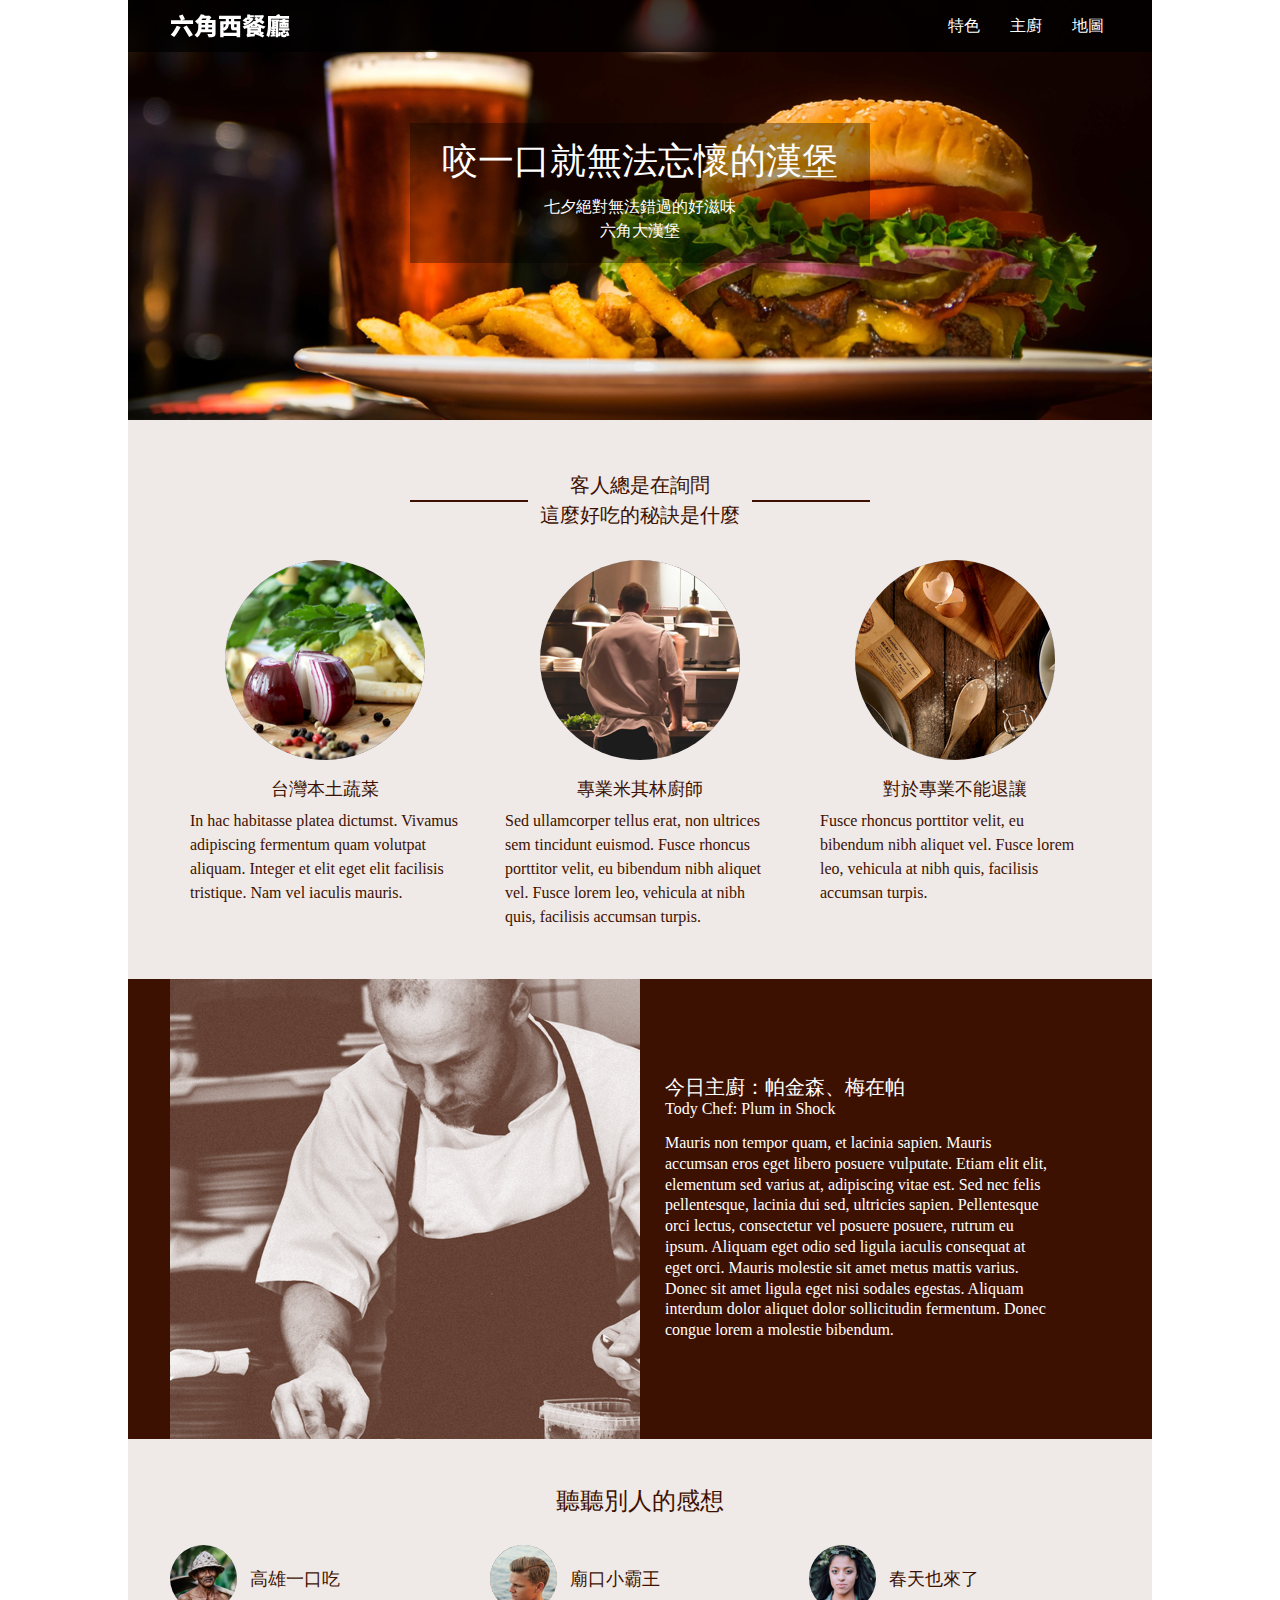
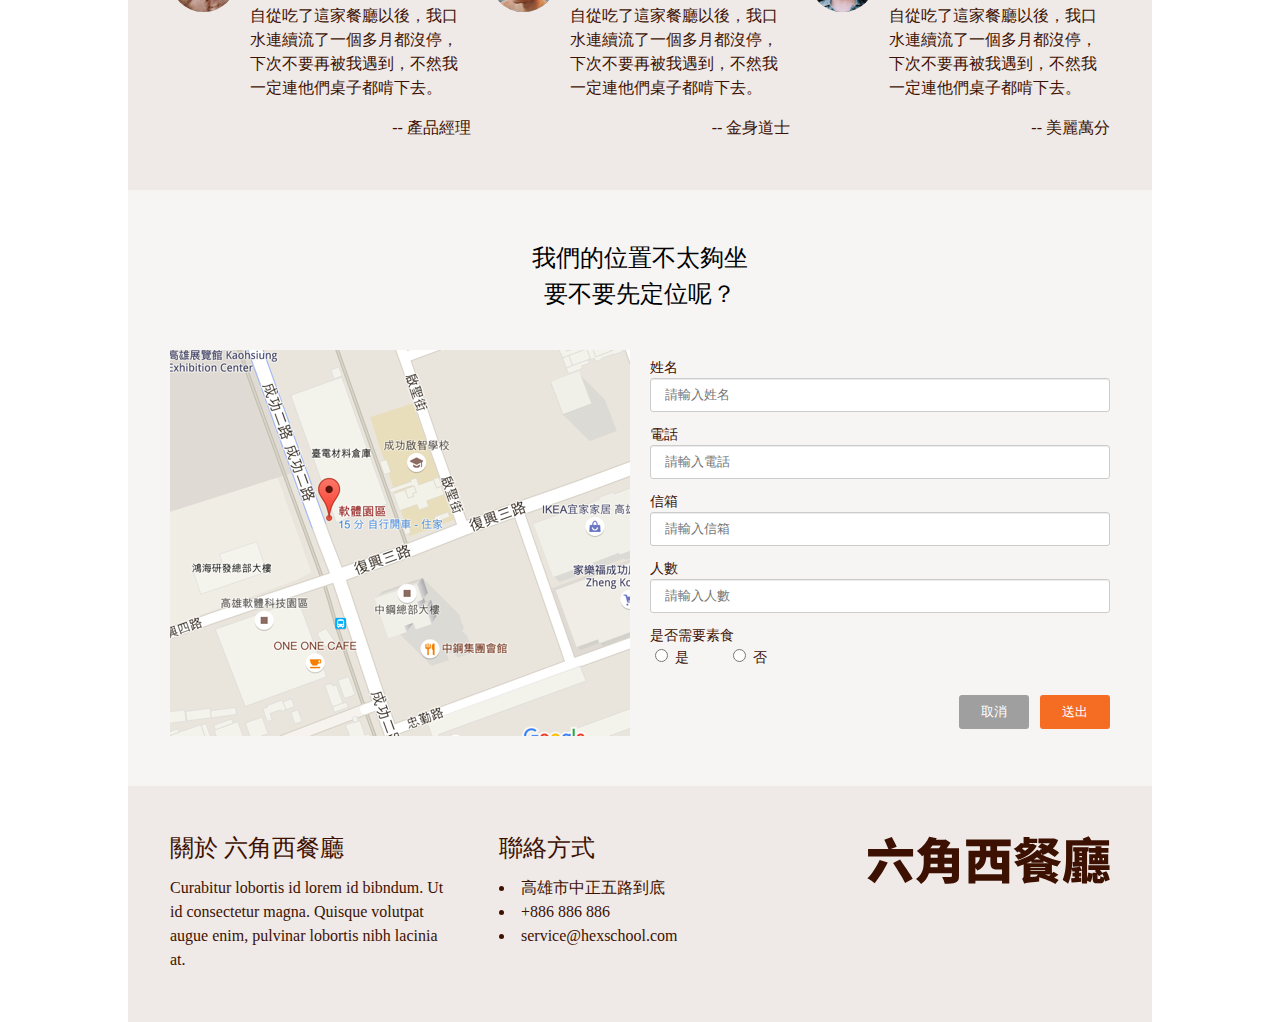
<file: index.html>
<!DOCTYPE html>
<html lang="en">

<head>
    <meta charset="UTF-8">
    <title>RWD最終作業_六角餐廳</title>
    <meta name="viewport" content="width=device-width, initial-scale=1.0">
    <meta name="author" content="Skyice,六角學員">
    <meta name="description" content="練習切版運用RWD技巧">
    <meta name="keyword" content="RWD,六角餐廳,最終作業,六角">
    <meta property="og:title" content="RWD最終作業_六角餐廳">
    <meta property="og:description" content="練習切版運用RWD技巧">
    <meta property="og:type" content="website">
    <meta property="og:url" content="https://github.com/Skyice-Chiang/RWD_Final_Homework">
    <meta property="og:image" content="https://i.postimg.cc/d0W8DVPQ/Logo.png">
    <meta http-equiv="X-UA-Compatible" content="IE=edge">
    <link rel="stylesheet" href="CSS/all.css">
    <link rel="stylesheet" href="https://use.fontawesome.com/releases/v5.14.0/css/all.css"
        integrity="sha384-HzLeBuhoNPvSl5KYnjx0BT+WB0QEEqLprO+NBkkk5gbc67FTaL7XIGa2w1L0Xbgc" crossorigin="anonymous">
    <script src="https://cdnjs.cloudflare.com/ajax/libs/jquery/3.5.1/jquery.min.js"></script>
</head>

<body>
    <div class="wrap">
        <div class="header">
            <div class="toparea">
                <h1><a href="#">六角餐聽</a></h1>
                <ul class="menu">
                    <li><a href="#">特色</a></li>
                    <li><a href="#">主廚</a></li>
                    <li><a href="#">地圖</a></li>
                </ul>
                <div class="hammenu"><i class="fas fa-bars"></i></div>
            </div>
            <div class="title">
                <h2>咬一口<span class="break">就無法忘懷的漢堡</span></h2>
                <p class="font-s">七夕絕對無法錯過的好滋味<br>
                    <span>
                        <i class="fas fa-utensils"></i>
                        六角大漢堡
                        <i class="fas fa-utensils"></i>
                    </span>
                </p>
            </div>
        </div>
        <div class="content">
            <h2 class="font-l">客人總是在詢問<br>
                <span>這麼好吃的秘訣是什麼</span>
            </h2>
            <ul class="secret">
                <li>
                    <img src="IMG/feature_1.png" alt="特色1">
                    <h3 class="font-m">台灣本土蔬菜</h3>
                    <p class="font-s">In hac habitasse platea dictumst. Vivamus adipiscing fermentum quam volutpat aliquam. Integer et
                        elit eget elit facilisis tristique. Nam vel iaculis mauris.
                    </p>
                </li>
                <li>
                    <img src="IMG/feature_2.png" alt="特色2">
                    <h3 class="font-m">專業米其林廚師</h3>
                    <p class="font-s">Sed ullamcorper tellus erat, non ultrices sem tincidunt euismod. Fusce rhoncus porttitor velit,
                        eu bibendum nibh aliquet vel. Fusce lorem leo, vehicula at nibh quis, facilisis accumsan turpis.
                    </p>
                </li>
                <li>
                    <img src="IMG/feature_3.png" alt="特色3">
                    <h3 class="font-m">對於專業不能退讓</h3>
                    <p class="font-s">Fusce rhoncus porttitor velit, eu bibendum nibh aliquet vel. Fusce lorem leo, vehicula at nibh
                        quis, facilisis accumsan turpis.
                    </p>
                </li>
            </ul>
        </div>
        <div class="todaychef">
            <div class="imgbox"></div>
            <div class="txtbox">
                <h3>今日主廚：帕金森、梅在帕<br>
                    <span>Tody Chef: Plum in Shock</span>
                </h3>
                <br>
                <p>
                    Mauris non tempor quam, et lacinia sapien. Mauris accumsan eros eget libero posuere vulputate. Etiam
                    elit elit, elementum sed varius at, adipiscing vitae est. Sed nec felis pellentesque, lacinia dui
                    sed, ultricies sapien. Pellentesque orci lectus, consectetur vel posuere posuere, rutrum eu ipsum.
                    Aliquam eget odio sed ligula iaculis consequat at eget orci. Mauris molestie sit amet metus mattis
                    varius. Donec sit amet ligula eget nisi sodales egestas. Aliquam interdum dolor aliquet dolor
                    sollicitudin fermentum. Donec congue lorem a molestie bibendum.
                </p>
            </div>
        </div>
        <div class="feedback">
            <h2 class="font-l">聽聽別人的感想</h2>
            <ul class="feedbackarea">
                <li>
                    <img src="IMG/avatar_1.png" alt="感想發言人1">
                    <div class="feedbacktxt clearfix">
                        <h3 class="font-m">高雄一口吃</h3>
                        <br>
                        <p class="font-s">自從吃了這家餐廳以後，我口水連續流了一個多月都沒停，下次不要再被我遇到，不然我一定連他們桌子都啃下去。
                        </p>
                        <br>
                        <p class="right_align font-s">
                            -- 產品經理
                        </p>
                    </div>
                </li>
                <li>
                    <img src="IMG/avatar_2.png" alt="感想發言人2">
                    <div class="feedbacktxt clearfix">
                        <h3 class="font-m">廟口小霸王</h3>
                        <br>
                        <p class="font-s">自從吃了這家餐廳以後，我口水連續流了一個多月都沒停，下次不要再被我遇到，不然我一定連他們桌子都啃下去。
                        </p>
                        <br>
                        <p class="right_align font-s">
                            -- 金身道士
                        </p>
                    </div>
                </li>
                <li>
                    <img src="IMG/avatar_3.png" alt="感想發言人3">
                    <div class="feedbacktxt clearfix">
                        <h3 class="font-m">春天也來了</h3>
                        <br>
                        <p class="font-s">自從吃了這家餐廳以後，我口水連續流了一個多月都沒停，下次不要再被我遇到，不然我一定連他們桌子都啃下去。
                        </p>
                        <br>
                        <p class="right_align font-s">
                            -- 美麗萬分
                        </p>
                    </div>
                </li>
            </ul>
        </div>
        <div class="registeration">
            <h2 class="font-l">我們的位置不太夠坐<br>
                要不要先定位呢？
            </h2>
            <div class="reg_content">
                <div class="mapbox"></div>
                <form class="formarea clearfix">
                    <label class="labelstyle" for="name">姓名</label>
                    <input class="inputstyle" id="name" type="text" name="name" placeholder="請輸入姓名">
                    <label class="labelstyle" for="tel">電話</label>
                    <input class="inputstyle" id="tel" type="tel" name="tel" placeholder="請輸入電話">
                    <label class="labelstyle" for="email">信箱</label>
                    <input class="inputstyle" id="email" type="email" name="email" placeholder="請輸入信箱">
                    <label class="labelstyle" for="people">人數</label>
                    <input class="inputstyle" id="people" type="number" name="people" placeholder="請輸入人數">
                    <p>是否需要素食</p>
                    <input type="radio" id="yes" name="need" value="yes">
                    <label class="space" for="yes">是</label>
                    <input type="radio" id="no" name="need" value="no">
                    <label for="no">否</label>
                    <br>
                    <input type="button" class="orange btn" value="送出">
                    <input type="button" class="btn" value="取消">
                </form>
            </div>
        </div>
        <div class="footer">
            <div class="txtarea">
                <div class="txtstyle">
                    <h2 class="font-l">關於 六角西餐廳</h2>
                    <br>
                    <p class="font-s">Curabitur lobortis id lorem id bibndum. Ut id consectetur magna. Quisque volutpat augue enim,
                        pulvinar lobortis nibh lacinia at.
                    </p>
                </div>
                <div class="txtstyle">
                    <h2 class="font-l">聯絡方式</h2>
                    <br>
                    <ul class="info font-s">
                        <li>高雄市中正五路到底</li>
                        <li>+886 886 886</li>
                        <li>service@hexschool.com</li>
                    </ul>
                </div>
                <div class="social txtstyle">
                    <img src="IMG/logo_l@svg.svg" alt="六角餐聽LOGO">
                    <ul class="socialicon font-s">
                        <li><a href="#"><i class="red fab fa-google-plus-square"></i></a></li>
                        <li><a href="#"><i class="lightblue fab fa-twitter-square"></i></a></li>
                        <li><a href="#"><i class="blue fab fa-facebook-square"></i></a></li>
                    </ul>
                </div>
            </div>
        </div>
    </div>
    <script src="JS/all.js"></script>
</body>

</html>
</file>
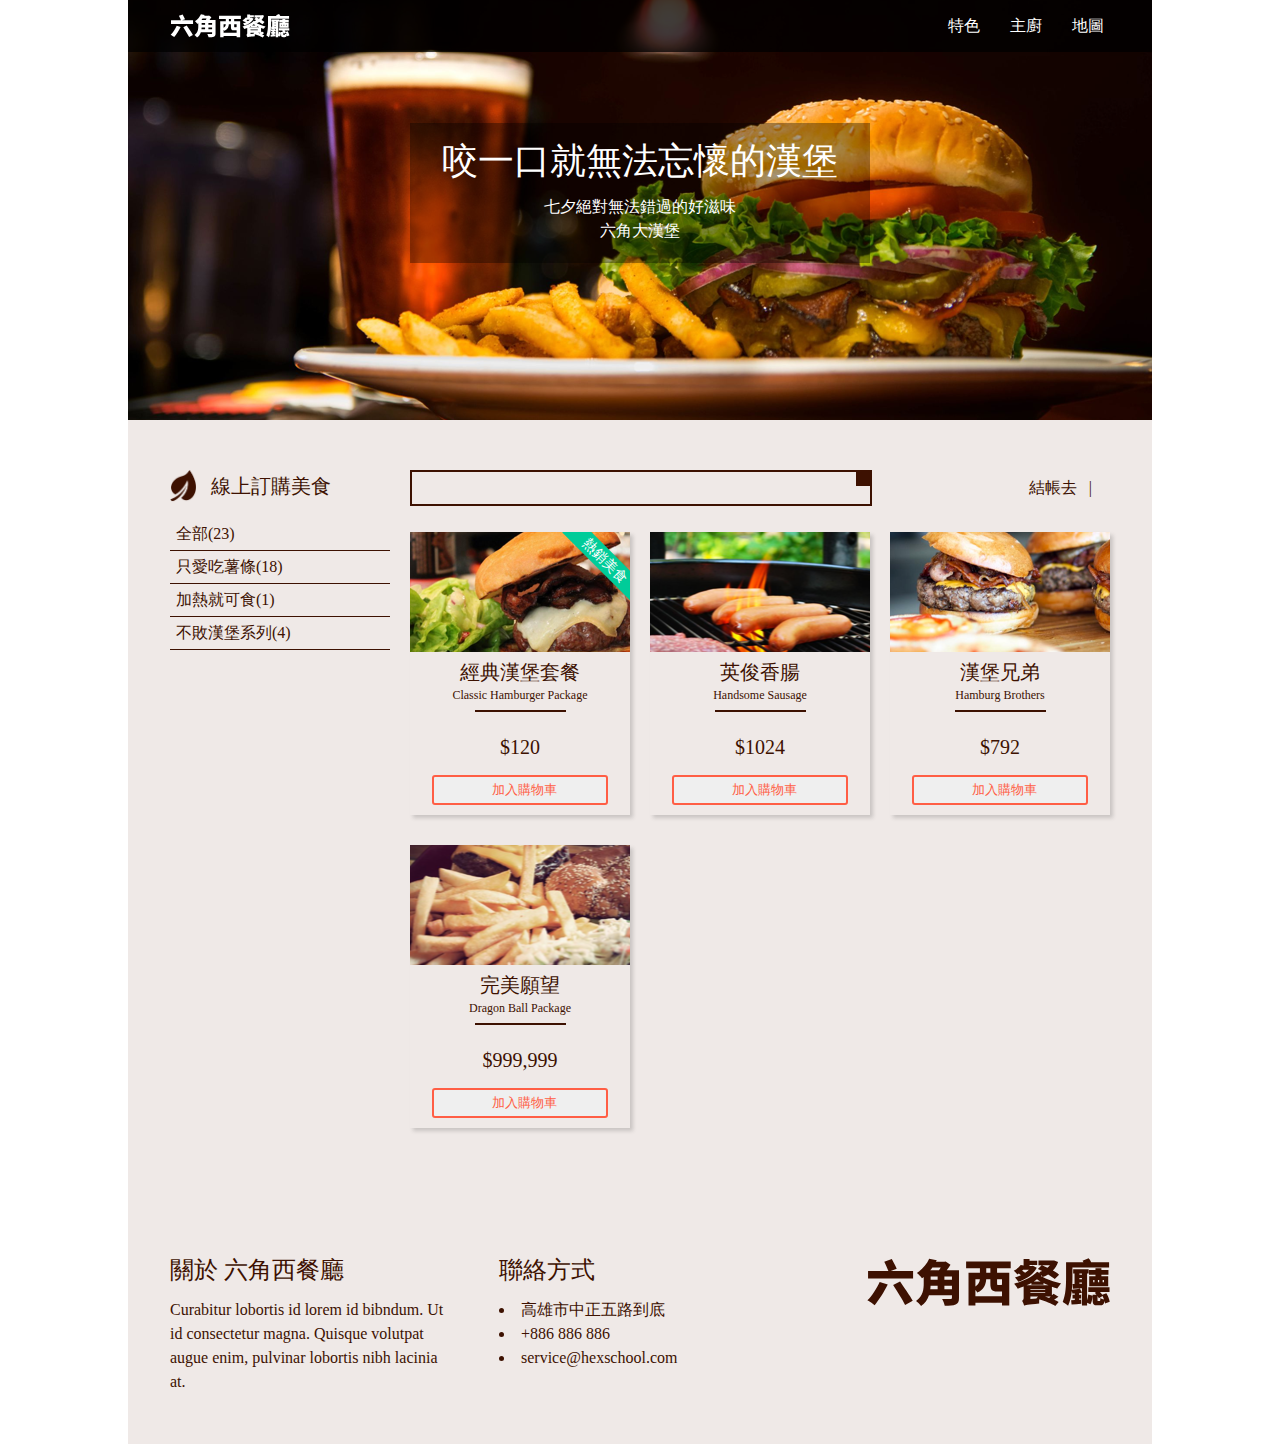
<file: cart.html>
<!DOCTYPE html>
<html lang="en">

<head>
    <meta charset="UTF-8">
    <title>RWD最終作業_六角餐廳訂購美食</title>
    <meta name="viewport" content="width=device-width, initial-scale=1.0">
    <meta name="author" content="Skyice,六角學員">
    <meta name="description" content="練習切版運用RWD技巧">
    <meta name="keyword" content="RWD,六角餐廳,最終作業,六角">
    <meta property="og:title" content="RWD最終作業_六角餐廳訂購美食">
    <meta property="og:description" content="練習切版運用RWD技巧">
    <meta property="og:type" content="website">
    <meta property="og:url" content="https://github.com/Skyice-Chiang/RWD_Final_Homework">
    <meta property="og:image" content="https://i.postimg.cc/d0W8DVPQ/Logo.png">
    <meta http-equiv="X-UA-Compatible" content="IE=edge">
    <link rel="stylesheet" href="CSS/all.css">
    <link rel="stylesheet" href="https://use.fontawesome.com/releases/v5.14.0/css/all.css"
        integrity="sha384-HzLeBuhoNPvSl5KYnjx0BT+WB0QEEqLprO+NBkkk5gbc67FTaL7XIGa2w1L0Xbgc" crossorigin="anonymous">
    <script src="https://cdnjs.cloudflare.com/ajax/libs/jquery/3.5.1/jquery.min.js"></script>
</head>

<body>
    <div class="wrap">
        <div class="header">
            <div class="toparea">
                <h1><a href="#">六角餐聽</a></h1>
                <ul class="menu">
                    <li><a href="#">特色</a></li>
                    <li><a href="#">主廚</a></li>
                    <li><a href="#">地圖</a></li>
                </ul>
                <div class="hammenu"><i class="fas fa-bars"></i></div>
            </div>
            <div class="title">
                <h2>咬一口<span class="break">就無法忘懷的漢堡</span></h2>
                <p class="font-s">七夕絕對無法錯過的好滋味<br>
                    <span>
                        <i class="fas fa-utensils"></i>
                        六角大漢堡
                        <i class="fas fa-utensils"></i>
                    </span>
                </p>
            </div>
        </div>
        <div class="cart">
            <div class="sidebar">
                <h2>線上訂購美食</h2>
                <ul class="sidemenu">
                    <li><a href="#">全部(23)</a></li>
                    <li><a href="#">只愛吃薯條(18)</a></li>
                    <li><a href="#">加熱就可食(1)</a></li>
                    <li><a href="#">不敗漢堡系列(4)</a></li>
                </ul>
            </div>
            <div class="mainarea">
                <div class="topbox">
                    <div class="search">
                        <input type="text" class="search-bar">
                        <i class="fas fa-search"></i>
                    </div>
                    <div class="pay">
                        <div class="paytxt"><a href="#">結帳去</a></div>
                        <div class="paytxt">|</div>
                        <div class="paytxt"><a href="#"><i class="fas fa-shopping-cart"></i></a></div>
                    </div>
                </div>
                <ul class="foodlist">
                    <li>
                        <div class="classic foodimg">
                            <i class="far fa-heart"></i>
                            <div class="hot">熱銷美食</div>
                        </div>
                        <div class="foodtxt">
                            <h3>經典漢堡套餐<br>
                                <span>Classic Hamburger Package</span>
                            </h3>
                            <p>$120</p>
                            <button><i class="fas fa-shopping-cart"></i>加入購物車</button>
                        </div>
                    </li>
                    <li>
                        <div class="sausage foodimg">
                            <i class="far fa-heart"></i>
                        </div>
                        <div class="foodtxt">
                            <h3>英俊香腸<br>
                                <span>Handsome Sausage</span>
                            </h3>
                            <p>$1024</p>
                            <button><i class="fas fa-shopping-cart"></i>加入購物車</button>
                        </div>
                    </li>
                    <li>
                        <div class="ham foodimg">
                            <i class="far fa-heart"></i>
                        </div>
                        <div class="foodtxt">
                            <h3>漢堡兄弟<br>
                                <span>Hamburg Brothers</span>
                            </h3>
                            <p>$792</p>
                            <button><i class="fas fa-shopping-cart"></i>加入購物車</button>
                        </div>
                    </li>
                    <li>
                        <div class="wish foodimg">
                            <i class="fas fa-heart"></i>
                        </div>
                        <div class="foodtxt">
                            <h3>完美願望<br>
                                <span>Dragon Ball Package</span>
                            </h3>
                            <p>$999,999</p>
                            <button><i class="fas fa-shopping-cart"></i>加入購物車</button>
                        </div>
                    </li>
                </ul>
            </div>
        </div>
        <div class="footer">
            <div class="txtarea">
                <div class="txtstyle">
                    <h2 class="font-l">關於 六角西餐廳</h2>
                    <br>
                    <p class="font-s">Curabitur lobortis id lorem id bibndum. Ut id consectetur magna. Quisque volutpat augue enim,
                        pulvinar lobortis nibh lacinia at.
                    </p>
                </div>
                <div class="txtstyle">
                    <h2 class="font-l">聯絡方式</h2>
                    <br>
                    <ul class="info font-s">
                        <li>高雄市中正五路到底</li>
                        <li>+886 886 886</li>
                        <li>service@hexschool.com</li>
                    </ul>
                </div>
                <div class="social txtstyle">
                    <img src="IMG/logo_l@svg.svg" alt="六角餐聽LOGO">
                    <ul class="socialicon font-s">
                        <li><a href="#"><i class="red fab fa-google-plus-square"></i></a></li>
                        <li><a href="#"><i class="lightblue fab fa-twitter-square"></i></a></li>
                        <li><a href="#"><i class="blue fab fa-facebook-square"></i></a></li>
                    </ul>
                </div>
            </div>
        </div>
    </div>
    <script src="JS/all.js"></script>
</body>

</html>
</file>
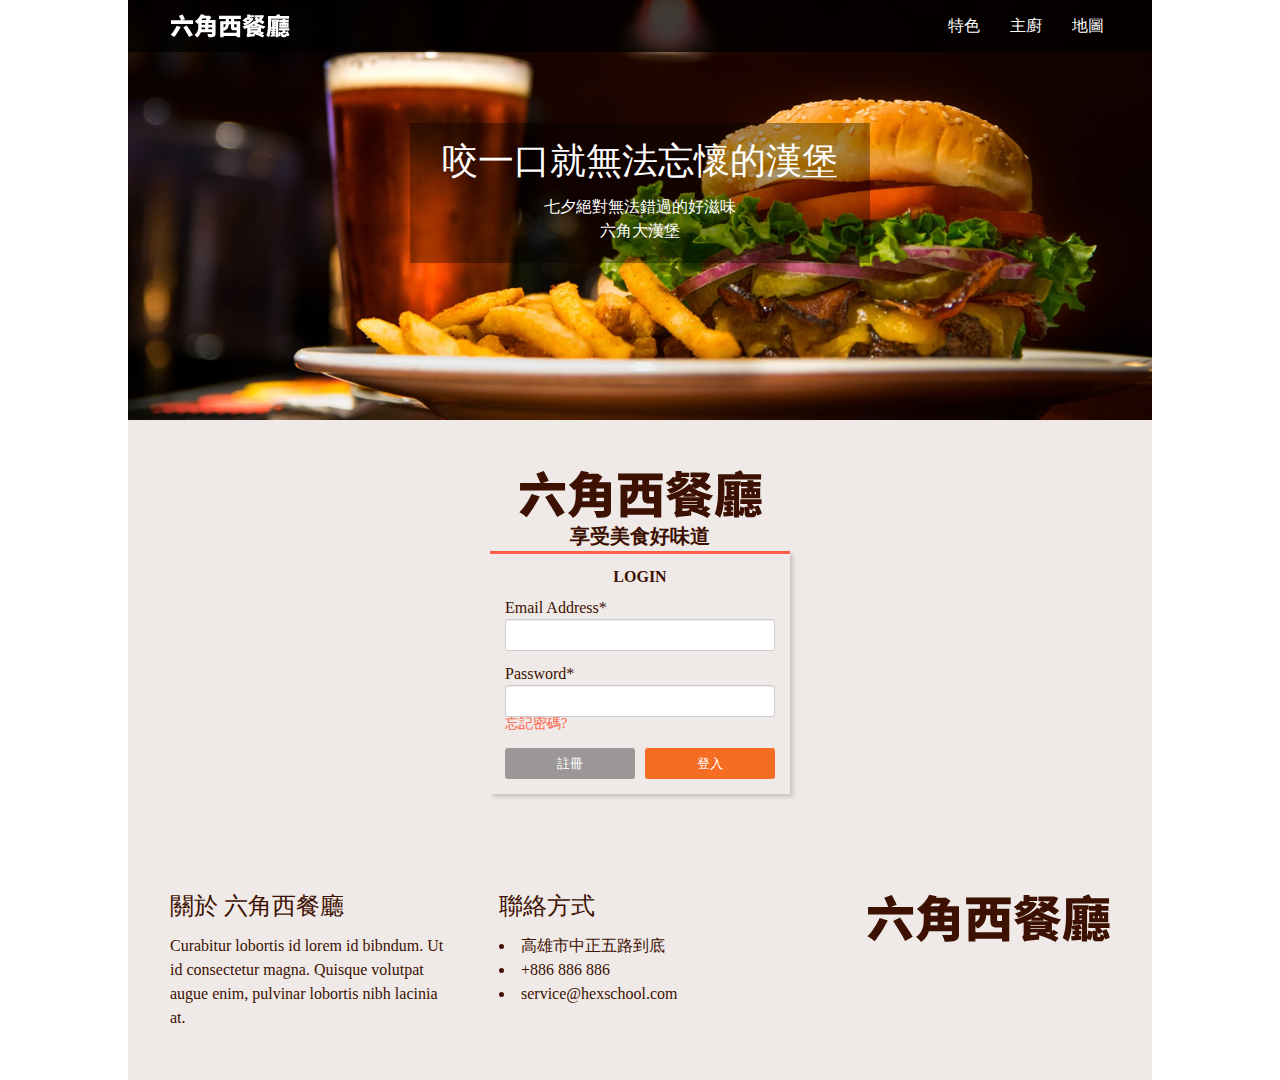
<file: login.html>
<!DOCTYPE html>
<html lang="en">

<head>
    <meta charset="UTF-8">
    <title>RWD最終作業_六角餐廳登入畫面</title>
    <meta name="viewport" content="width=device-width, initial-scale=1.0">
    <meta name="author" content="Skyice,六角學員">
    <meta name="description" content="練習切版運用RWD技巧">
    <meta name="keyword" content="RWD,六角餐廳,最終作業,六角">
    <meta property="og:title" content="RWD最終作業_六角餐廳登入畫面">
    <meta property="og:description" content="練習切版運用RWD技巧">
    <meta property="og:type" content="website">
    <meta property="og:url" content="https://github.com/Skyice-Chiang/RWD_Final_Homework">
    <meta property="og:image" content="https://i.postimg.cc/d0W8DVPQ/Logo.png">
    <meta http-equiv="X-UA-Compatible" content="IE=edge">
    <link rel="stylesheet" href="CSS/all.css">
    <link rel="stylesheet" href="https://use.fontawesome.com/releases/v5.14.0/css/all.css"
        integrity="sha384-HzLeBuhoNPvSl5KYnjx0BT+WB0QEEqLprO+NBkkk5gbc67FTaL7XIGa2w1L0Xbgc" crossorigin="anonymous">
    <script src="https://cdnjs.cloudflare.com/ajax/libs/jquery/3.5.1/jquery.min.js"></script>
</head>

<body>
    <div class="wrap">
        <div class="header">
            <div class="toparea">
                <h1><a href="#">六角餐聽</a></h1>
                <ul class="menu">
                    <li><a href="#">特色</a></li>
                    <li><a href="#">主廚</a></li>
                    <li><a href="#">地圖</a></li>
                </ul>
                <div class="hammenu"><i class="fas fa-bars"></i></div>
            </div>
            <div class="title">
                <h2>咬一口<span class="break">就無法忘懷的漢堡</span></h2>
                <p class="font-s">七夕絕對無法錯過的好滋味<br>
                    <span>
                        <i class="fas fa-utensils"></i>
                        六角大漢堡
                        <i class="fas fa-utensils"></i>
                    </span>
                </p>
            </div>
        </div>
        <div class="mainbox">
            <img src="IMG/logo_l(null).svg" alt="六角餐廳LOGO">
            <p>享受美食好味道</p>
            <div class="loginarea maincontainer font-s">
                <h3 class="font-m">LOGIN</h3>
                <label for="email">Email Address*</label>
                <div class="inputbox inputspace">
                    <i class="far fa-envelope"></i>
                    <input id="email" type="email" name="email">
                </div>
                <label for="password">Password*</label>
                <div class="inputbox">
                    <i class="fas fa-lock"></i>
                    <input id="password" type="password" name="password">
                </div>
                <a href="#">忘記密碼?</a>
                <br>
                <div class="btnarea">
                    <input type="button" class="btn" value="註冊">
                    <input type="button" class="orange btn" value="登入">
                </div>
            </div>
        </div>
        <div class="footer">
            <div class="txtarea">
                <div class="txtstyle">
                    <h2 class="font-l">關於 六角西餐廳</h2>
                    <br>
                    <p class="font-s">Curabitur lobortis id lorem id bibndum. Ut id consectetur magna. Quisque volutpat augue enim,
                        pulvinar lobortis nibh lacinia at.
                    </p>
                </div>
                <div class="txtstyle">
                    <h2 class="font-l">聯絡方式</h2>
                    <br>
                    <ul class="info font-s">
                        <li>高雄市中正五路到底</li>
                        <li>+886 886 886</li>
                        <li>service@hexschool.com</li>
                    </ul>
                </div>
                <div class="social txtstyle">
                    <img src="IMG/logo_l@svg.svg" alt="六角餐聽LOGO">
                    <ul class="socialicon font-s">
                        <li><a href="#"><i class="red fab fa-google-plus-square"></i></a></li>
                        <li><a href="#"><i class="lightblue fab fa-twitter-square"></i></a></li>
                        <li><a href="#"><i class="blue fab fa-facebook-square"></i></a></li>
                    </ul>
                </div>
            </div>
        </div>
    </div>
    <script src="JS/all.js"></script>
</body>

</html>
</file>
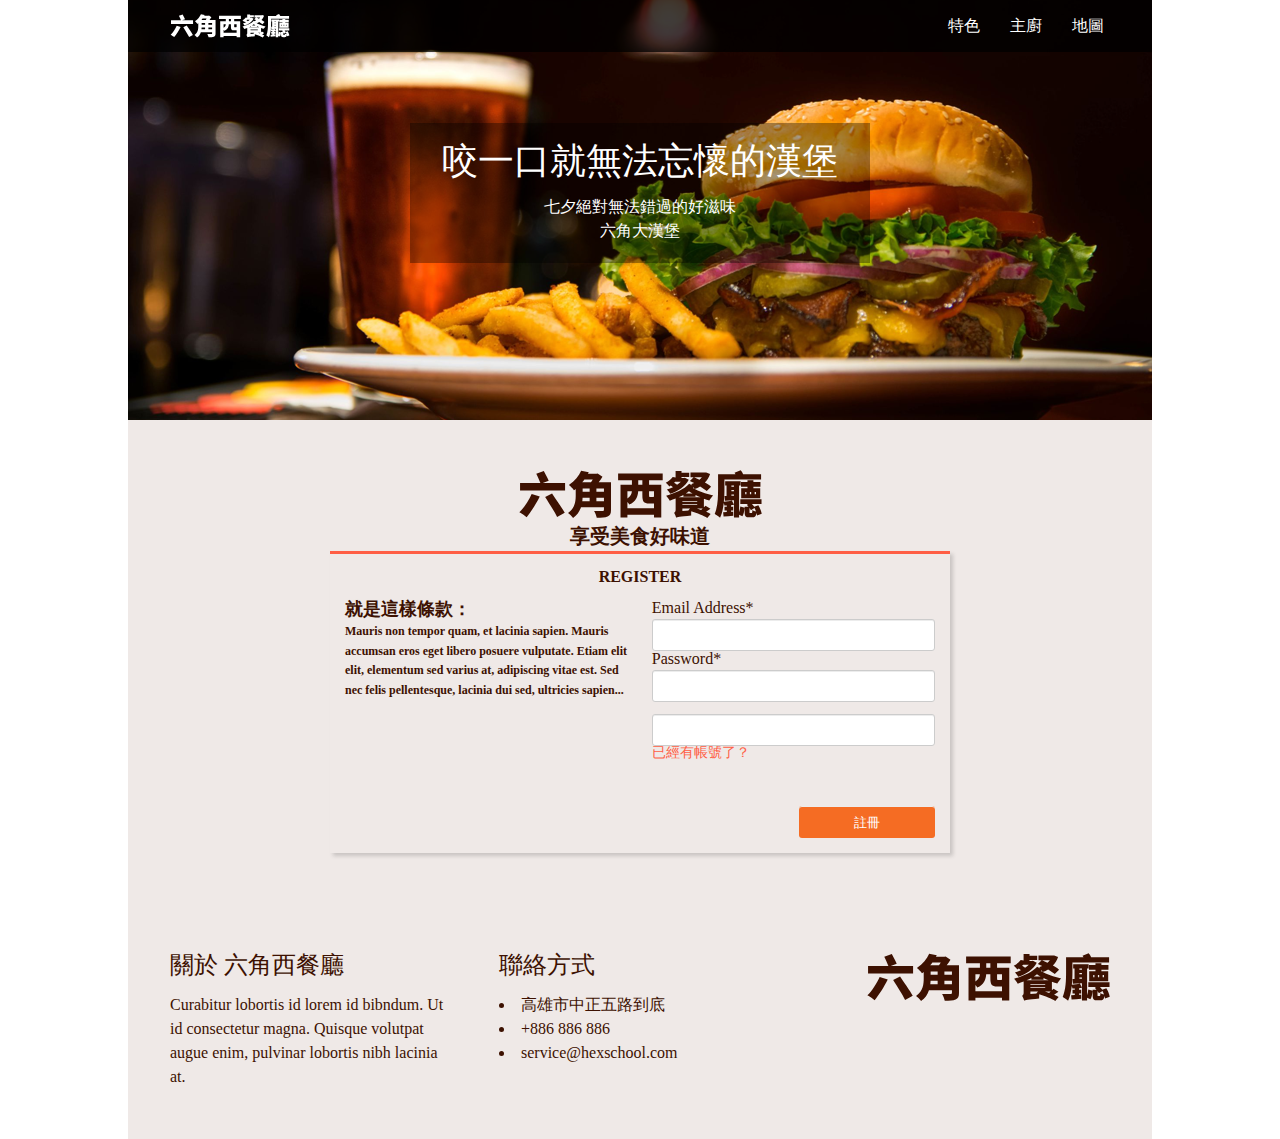
<file: register.html>
<!DOCTYPE html>
<html lang="en">

<head>
    <meta charset="UTF-8">
    <title>RWD最終作業_六角餐廳註冊畫面</title>
    <meta name="viewport" content="width=device-width, initial-scale=1.0">
    <meta name="author" content="Skyice,六角學員">
    <meta name="description" content="練習切版運用RWD技巧">
    <meta name="keyword" content="RWD,六角餐廳,最終作業,六角">
    <meta property="og:title" content="RWD最終作業_六角餐廳註冊畫面">
    <meta property="og:description" content="練習切版運用RWD技巧">
    <meta property="og:type" content="website">
    <meta property="og:url" content="https://github.com/Skyice-Chiang/RWD_Final_Homework">
    <meta property="og:image" content="https://i.postimg.cc/d0W8DVPQ/Logo.png">
    <meta http-equiv="X-UA-Compatible" content="IE=edge">
    <link rel="stylesheet" href="CSS/all.css">
    <link rel="stylesheet" href="https://use.fontawesome.com/releases/v5.14.0/css/all.css"
        integrity="sha384-HzLeBuhoNPvSl5KYnjx0BT+WB0QEEqLprO+NBkkk5gbc67FTaL7XIGa2w1L0Xbgc" crossorigin="anonymous">
    <script src="https://cdnjs.cloudflare.com/ajax/libs/jquery/3.5.1/jquery.min.js"></script>
</head>

<body>
    <div class="wrap">
        <div class="header">
            <div class="toparea">
                <h1><a href="#">六角餐聽</a></h1>
                <ul class="menu">
                    <li><a href="#">特色</a></li>
                    <li><a href="#">主廚</a></li>
                    <li><a href="#">地圖</a></li>
                </ul>
                <div class="hammenu"><i class="fas fa-bars"></i></div>
            </div>
            <div class="title">
                <h2>咬一口<span class="break">就無法忘懷的漢堡</span></h2>
                <p class="font-s">七夕絕對無法錯過的好滋味<br>
                    <span>
                        <i class="fas fa-utensils"></i>
                        六角大漢堡
                        <i class="fas fa-utensils"></i>
                    </span>
                </p>
            </div>
        </div>
        <div class="mainbox">
            <img src="IMG/logo_l(null).svg" alt="六角餐廳LOGO">
            <p>享受美食好味道</p>
            <div class="registerarea maincontainer">
                <h3 class="font-m">REGISTER</h3>
                <div class="contentbox font-s">
                    <div class="txtrule contentstyle">
                        <p>就是這樣條款：<br>
                            <span>
                                Mauris non tempor quam, et lacinia sapien. Mauris accumsan eros eget libero posuere
                                vulputate. Etiam elit elit, elementum sed varius at, adipiscing vitae est. Sed nec felis
                                pellentesque, lacinia dui sed, ultricies sapien...
                            </span>
                        </p>
                    </div>
                    <div class="user contentstyle">
                        <label for="email">Email Address*</label>
                        <div class="inputbox">
                            <i class="far fa-envelope"></i>
                            <input id="email" type="email" name="email">
                        </div>
                        <label for="password">Password*</label>
                        <div class="inputbox"> 
                            <i class="fas fa-lock"></i>
                            <input id="password" type="password" name="password">
                        </div>
                        <div class="check inputbox"> 
                            <i class="fas fa-lock"></i>
                            <input id="password" type="password" name="password">
                        </div>
                        <a href="#">已經有帳號了？</a>
                        <br>
                        <input type="button" class="orange btn" value="註冊">
                    </div>
                </div>

            </div>
        </div>
        <div class="footer">
            <div class="txtarea">
                <div class="txtstyle">
                    <h2 class="font-l">關於 六角西餐廳</h2>
                    <br>
                    <p class="font-s">Curabitur lobortis id lorem id bibndum. Ut id consectetur magna. Quisque volutpat augue enim,
                        pulvinar lobortis nibh lacinia at.
                    </p>
                </div>
                <div class="txtstyle">
                    <h2 class="font-l">聯絡方式</h2>
                    <br>
                    <ul class="info font-s">
                        <li>高雄市中正五路到底</li>
                        <li>+886 886 886</li>
                        <li>service@hexschool.com</li>
                    </ul>
                </div>
                <div class="social txtstyle">
                    <img src="IMG/logo_l@svg.svg" alt="六角餐聽LOGO">
                    <ul class="socialicon font-s">
                        <li><a href="#"><i class="red fab fa-google-plus-square"></i></a></li>
                        <li><a href="#"><i class="lightblue fab fa-twitter-square"></i></a></li>
                        <li><a href="#"><i class="blue fab fa-facebook-square"></i></a></li>
                    </ul>
                </div>
            </div>
        </div>
    </div>
    <script src="JS/all.js"></script>
</body>

</html>
</file>
<file: CSS/all.css>
@charset "UTF-8";
/* CSS reset start */
html, body, div, span, applet, object, iframe,
h1, h2, h3, h4, h5, h6, p, blockquote, pre,
a, abbr, acronym, address, big, cite, code,
del, dfn, em, img, ins, kbd, q, s, samp,
small, strike, strong, sub, sup, tt, var,
b, u, i, center,
dl, dt, dd, ol, ul, li,
fieldset, form, label, legend,
table, caption, tbody, tfoot, thead, tr, th, td,
article, aside, canvas, details, embed,
figure, figcaption, footer, header, hgroup,
menu, nav, output, ruby, section, summary,
time, mark, audio, video {
  margin: 0;
  padding: 0;
  border: 0;
  font-size: 100%;
  font: inherit;
  vertical-align: baseline;
}

/* HTML5 display-role reset for older browsers */
article, aside, details, figcaption, figure,
footer, header, hgroup, menu, nav, section {
  display: block;
}

body {
  line-height: 1;
}

ol, ul {
  list-style: none;
}

blockquote, q {
  quotes: none;
}

blockquote:before, blockquote:after,
q:before, q:after {
  content: '';
  content: none;
}

table {
  border-collapse: collapse;
  border-spacing: 0;
}

img {
  max-width: 100%;
  height: auto;
}

*, *:before, *:after {
  box-sizing: border-box;
}

/* CSS reset end */
/* layout start */
body {
  font-family: "微軟正黑體", "sans-serif";
}

.wrap {
  max-width: 1024px;
  margin: 0 auto;
  background-color: #efe9e7;
}

.header {
  height: 420px;
  background: url(../IMG/header_desktop.png);
}

@media (max-width: 767px) {
  .header {
    background: url(../IMG/header_mobile.png) no-repeat center;
  }
}

.toparea {
  background-color: rgba(0, 0, 0, 0.75);
  display: flex;
  justify-content: space-between;
  align-items: center;
  padding: 0 33px 0 42px;
  position: relative;
}

.toparea h1 a {
  width: 120px;
  height: 24px;
  background: url(../IMG/logo_w@svg.svg) no-repeat center;
  display: block;
  text-indent: 101%;
  white-space: nowrap;
  overflow: hidden;
}

.menu {
  display: flex;
}

.menu a {
  display: block;
  font-size: 16px;
  color: #FFF;
  text-decoration: none;
  padding: 18px 15px;
  transition: all 0.3s;
}

.menu a:hover {
  color: rgba(0, 0, 0, 0.75);
  background-color: #fff;
}

.hammenu {
  display: none;
  font-size: 24px;
  padding: 16px;
  transition: all 0.3s;
}

.hammenu:active {
  transform: scale(0.9);
}

@media (max-width: 767px) {
  .toparea {
    padding: 0 0 0 16px;
  }
  .menu {
    width: 100%;
    display: block;
    position: absolute;
    top: 57px;
    left: 0;
    right: 0;
    background-color: rgba(0, 0, 0, 0.75);
    z-index: 2;
    max-height: 0;
    overflow: hidden;
    transition: all 1s;
  }
  .menu a {
    text-align: center;
    border-bottom: 1px dashed rgba(200, 200, 200, 0.8);
  }
  .hammenu {
    display: block;
    color: #FFF;
  }
  /* 打開選單 */
  .open-menu .menu {
    max-height: 500px;
  }
}

.title {
  width: 460px;
  color: #FFF;
  text-align: center;
  background-color: rgba(0, 0, 0, 0.35);
  padding: 20px 22px;
  position: absolute;
  top: 123px;
  left: 50%;
  transform: translateX(-50%);
}

.title h2 {
  font-size: 36px;
  margin-bottom: 16px;
}

.title p {
  font-size: 16px;
  line-height: 1.5;
}

@media (max-width: 767px) {
  .title {
    width: 300px;
    padding: 20px 6px;
  }
  .title .break {
    display: block;
  }
}

.footer {
  padding: 50px 42px;
}

.txtarea {
  display: flex;
  justify-content: space-between;
}

.txtarea .txtstyle {
  width: 30%;
  color: #3D1101;
}

.txtarea .txtstyle h2 {
  font-size: 24px;
}

.txtarea .txtstyle p {
  font-size: 16px;
  line-height: 1.5;
}

.txtarea .info li {
  width: 100%;
  line-height: 1.5;
  list-style: disc inside;
}

.txtarea .social {
  display: flex;
  flex-direction: column;
  align-items: flex-end;
}

.socialicon {
  display: flex;
  justify-content: space-between;
  align-items: center;
}

.socialicon a {
  display: block;
  padding: 0 5px;
  font-size: 36px;
  line-height: 1.5;
}

.socialicon a .red {
  color: #DB4437;
}

.socialicon a .lightblue {
  color: #41ABE1;
}

.socialicon a .blue {
  color: #3A5795;
}

@media (max-width: 767px) {
  .txtarea {
    display: block;
  }
  .txtarea .txtstyle {
    width: 100%;
    margin-bottom: 30px;
  }
  .txtarea .txtstyle:last-child {
    margin-bottom: 0;
  }
}

/* layout end */
/* index start */
.content {
  padding: 50px 62px;
  color: #3D1101;
}

.content h2 {
  font-size: 20px;
  text-align: center;
  line-height: 1.5;
  margin-bottom: 30px;
  position: relative;
}

.content h2 ::before {
  content: '';
  display: table;
  width: 460px;
  height: 2px;
  background-color: #3D1101;
  position: absolute;
  left: 50%;
  transform: translateX(-50%);
}

.content h2 ::after {
  content: '';
  display: table;
  width: 224px;
  height: 5px;
  background-color: #efe9e7;
  position: absolute;
  top: 50%;
  left: 50%;
  transform: translate(-50%, -50%);
  z-index: 2;
}

.secret {
  display: flex;
  justify-content: space-between;
}

.secret li {
  width: 30%;
}

.secret li img {
  display: block;
  margin: 0 auto;
  border-radius: 50%;
}

.secret li h3 {
  font-size: 18px;
  text-align: center;
  padding: 20px 0 11px 0;
}

.secret li p {
  font-size: 16px;
  line-height: 1.5;
}

@media (max-width: 767px) {
  .content h2 ::before {
    display: none;
  }
  .content h2 ::after {
    display: none;
  }
  .secret {
    display: block;
  }
  .secret li {
    width: 100%;
    margin-bottom: 30px;
  }
  .secret li:last-child {
    margin-bottom: 0;
  }
}

.todaychef {
  display: flex;
  align-items: center;
  padding: 0 42px;
  background-color: #3D1101;
  color: #FFF;
}

.todaychef .imgbox {
  width: 470px;
  height: 460px;
  background: url(../IMG/main_chef_brown.png) no-repeat right;
  z-index: 2;
}

.todaychef .txtbox {
  width: 410px;
  padding-left: 25px;
}

.todaychef .txtbox h3 {
  font-size: 20px;
}

.todaychef .txtbox h3 span {
  font-size: 16px;
}

.todaychef .txtbox p {
  font-size: 16px;
  line-height: 1.3;
}

@media (max-width: 767px) {
  .todaychef {
    flex-direction: column;
    justify-content: center;
    padding: 0;
  }
  .todaychef .imgbox {
    width: 100%;
  }
  .todaychef .txtbox {
    width: 100%;
    padding: 30px;
  }
}

.feedback {
  padding: 50px 42px;
  color: #3D1101;
}

.feedback h2 {
  font-size: 24px;
  text-align: center;
  margin-bottom: 32px;
}

.feedbackarea {
  display: flex;
  justify-content: space-between;
  align-items: center;
}

.feedbackarea li {
  width: 32%;
  display: flex;
  align-items: flex-start;
}

.feedbackarea li img {
  display: block;
  border-radius: 50%;
}

.feedbacktxt {
  padding: 25px 0 0 13px;
}

.feedbacktxt h3 {
  font-size: 18px;
}

.feedbacktxt p {
  line-height: 1.5;
  font-size: 16px;
}

.feedbacktxt .right_align {
  float: right;
}

.clearfix:after {
  content: "";
  display: table;
  clear: both;
}

@media (max-width: 767px) {
  .feedback {
    padding: 50px 10px;
  }
  .feedbackarea {
    display: block;
  }
  .feedbackarea li {
    width: 100%;
    margin-bottom: 30px;
  }
  .feedbackarea li:last-child {
    margin: 0;
  }
}

.registeration {
  padding: 50px 42px;
  background-color: rgba(250, 250, 250, 0.7);
}

.registeration h2 {
  font-size: 24px;
  text-align: center;
  line-height: 1.5;
  margin-bottom: 38px;
}

.reg_content {
  display: flex;
  justify-content: space-between;
  align-items: center;
}

.reg_content .mapbox {
  width: 460px;
  height: 386px;
  background: url(../IMG/Map.png) no-repeat center;
}

.formarea {
  width: 460px;
  margin-left: 20px;
  font-size: 14px;
  color: #3D1101;
}

.formarea .labelstyle {
  display: block;
  line-height: 1.5;
}

.inputstyle {
  width: 100%;
  display: block;
  line-height: 32px;
  background: #FFFFFF;
  border: 1px solid #CCCCCC;
  box-shadow: inset 0px 1px 0px 0px #ECECEC;
  border-radius: 3px;
  padding: 0 14px;
  margin-bottom: 12px;
  outline: none;
  -webkit-appearance: none;
}

.inputstyle ::placeholder {
  font-size: 16px;
  color: #4A4A4A;
}

p {
  line-height: 1.5;
}

.space {
  margin-right: 36px;
}

.btn {
  color: #FFF;
  margin-top: 30px;
  background-color: rgba(0, 0, 0, 0.35);
  border-radius: 3px;
  border: none;
  width: 70px;
  line-height: 32px;
  margin-left: 11px;
  outline: none;
  -webkit-appearance: none;
  float: right;
  transition: all 0.3s;
}

.orange {
  background-color: #F56C23;
}

.btn:hover {
  cursor: pointer;
  transform: scale(1.1);
}

.btn:active {
  transform: scale(0.8);
}

@media (max-width: 767px) {
  .registeration {
    padding: 50px 10px;
  }
  .reg_content {
    display: block;
  }
  .reg_content .mapbox {
    width: 100%;
  }
  .reg_content .formarea {
    width: 100%;
    margin: 30px 0 0 0;
  }
  .inputstyle,
  .btn {
    line-height: 44px;
  }
}

/* index end */
/* cart start */
.cart {
  display: flex;
  padding: 50px 42px;
}

@media (max-width: 767px) {
  .cart {
    display: block;
    padding: 50px 10px;
  }
}

.sidebar {
  color: #3D1101;
}

.sidebar h2 {
  height: 32px;
  text-indent: 41px;
  line-height: 32px;
  font-size: 20px;
  margin-bottom: 16px;
  background: url(../IMG/leaf.png) no-repeat;
  background-size: contain;
}

.sidemenu {
  margin-right: 20px;
}

.sidemenu a {
  display: block;
  width: 220px;
  font-size: 16px;
  line-height: 32px;
  text-decoration: none;
  color: #3D1101;
  padding: 0 6px;
  border-bottom: 1px solid #3D1101;
}

.sidemenu a:hover {
  background-color: #3D1101;
  color: #FFF;
}

@media (max-width: 768px) {
  .sidemenu a {
    line-height: 44px;
  }
}

@media (max-width: 767px) {
  .sidebar {
    margin: 0 0 22px 0;
  }
  .sidemenu {
    width: 100%;
    margin: 0;
  }
  .sidemenu a {
    width: 100%;
  }
}

.mainarea {
  width: 80%;
}

.topbox {
  display: flex;
  justify-content: space-between;
  align-items: center;
  margin-bottom: 26px;
}

.search {
  width: 66%;
  position: relative;
}

.search .search-bar {
  width: 100%;
  line-height: 32px;
  padding: 0 6px;
  background-color: #efe9e7;
  border: 2px solid #3D1101;
  outline: none;
  -webkit-appearance: none;
}

.search .fa-search {
  font-size: 20px;
  color: #FFF;
  background-color: #3D1101;
  padding: 8px;
  position: absolute;
  right: 0;
}

.search .fa-search:hover {
  cursor: pointer;
}

.pay {
  display: flex;
  justify-content: space-between;
  align-items: center;
}

.pay .paytxt {
  color: #3D1101;
  padding: 0 6px;
}

.pay .paytxt a {
  display: block;
  color: #3D1101;
  font-size: 16px;
  width: 100%;
  text-decoration: none;
  transition: all 0.3s;
}

.pay .paytxt a .fa-shopping-cart {
  font-size: 29px;
}

.pay .paytxt a:hover {
  transform: scale(1.1);
}

.pay .paytxt a:active {
  transform: scale(0.8);
}

@media (max-width: 768px) {
  .search .search-bar {
    line-height: 44px;
  }
  .search .fa-search {
    font-size: 24px;
    padding: 12px;
  }
  .pay .paytxt a {
    padding: 10px 0;
  }
}

@media (max-width: 767px) {
  .mainarea {
    width: 100%;
  }
  .topbox {
    flex-direction: column;
    align-items: flex-end;
  }
  .topbox .search {
    width: 100%;
    margin-bottom: 12px;
  }
  .topbox .search .search-bar {
    width: 100%;
  }
}

.foodlist {
  display: flex;
  flex-wrap: wrap;
  justify-content: space-between;
}

.foodlist li {
  width: 220px;
  text-align: center;
  margin-bottom: 30px;
  background: #efe9e7;
  box-shadow: 3px 3px 4px 0px rgba(0, 0, 0, 0.16);
  transition: all 0.3s;
}

.foodlist li:hover {
  cursor: pointer;
  transform: scale(1.05);
}

.foodlist .foodimg {
  height: 120px;
  position: relative;
  overflow: hidden;
}

.foodlist .foodimg .hot {
  width: 100px;
  font-size: 14px;
  line-height: 1.5;
  color: #FFF;
  background-color: #00CC99;
  transform: rotate(-315deg);
  position: absolute;
  top: 18px;
  right: -25px;
}

.foodlist .foodimg i {
  position: absolute;
  left: 9px;
  top: 9px;
  color: #FFF;
}

.foodlist .classic {
  background: url(../IMG/product_1.png) no-repeat center;
}

.foodlist .sausage {
  background: url(../IMG/product_2.png) no-repeat center;
}

.foodlist .ham {
  background: url(../IMG/product_3.png) no-repeat center;
}

.foodlist .wish {
  background: url(../IMG/product_4.png) no-repeat center;
}

@media (max-width: 767px) {
  .foodlist {
    flex-direction: column;
  }
  .foodlist li {
    width: 100%;
  }
  .foodlist li:last-child {
    margin: 0;
  }
  .foodlist .foodimg {
    width: 100%;
    background-size: cover;
  }
}

.foodtxt {
  padding: 10px;
  color: #3D1101;
}

.foodtxt h3 {
  font-size: 20px;
}

.foodtxt h3 span {
  font-size: 12px;
}

.foodtxt h3 :after {
  width: 91px;
  content: "";
  display: block;
  margin: 8px auto 20px;
  background-color: #3D1101;
  border: 1px solid #3D1101;
}

.foodtxt p {
  font-size: 20px;
  margin-bottom: 13px;
}

.foodtxt button {
  color: #FF5E45;
  padding: 4px 49px;
  border: 2px solid #FF5E45;
  border-radius: 3px;
  outline: none;
  transition: all 0.3s;
}

.foodtxt button:hover {
  cursor: pointer;
  transform: scale(1.05);
}

.foodtxt button:active {
  transform: scale(0.95);
}

.foodtxt i {
  margin-right: 9px;
}

/* cart end */
/* login  start */
.mainbox {
  text-align: center;
  padding: 50px 0;
  color: #3D1101;
}

.mainbox p {
  font-size: 20px;
  font-weight: bold;
  line-height: 1.5;
}

.maincontainer {
  padding: 15px;
  margin: 0 auto;
  border-top: 3px solid #FF5E45;
  background-color: #efe9e7;
  box-shadow: 3px 3px 4px 0px rgba(0, 0, 0, 0.16);
}

.maincontainer h3 {
  font-weight: bold;
  margin-bottom: 15px;
}

.maincontainer p {
  font-size: 16px;
  margin: 0;
}

.maincontainer a {
  display: block;
  text-decoration: none;
  font-size: 14px;
  text-align: left;
  color: #FF5E45;
}

.maincontainer label {
  display: block;
  text-align: left;
  font-size: 16px;
  margin-bottom: 3px;
}

.maincontainer input {
  width: 100%;
  height: 32px;
  border: 1px solid #CCCCCC;
  box-shadow: inset 0px 1px 0px 0px #ECECEC;
  border-radius: 3px;
  text-indent: 34px;
}

.maincontainer .inputbox {
  position: relative;
}

.maincontainer .inputbox i {
  position: absolute;
  left: 10px;
  top: 50%;
  transform: translate(0, -50%);
  color: rgba(61, 17, 0, 0.5);
}

.maincontainer .inputspace {
  margin-bottom: 15px;
}

@media (max-width: 768px) {
  .maincontainer input {
    height: 44px;
  }
}

.loginarea {
  width: 300px;
}

.btnarea {
  display: flex;
  justify-content: space-between;
}

.btnarea .btn {
  width: 48%;
  margin: 0;
  float: none;
  border: none;
  text-indent: 0;
}

@media (max-width: 768px) {
  .btnarea .btn {
    padding: 7px 0;
  }
}

/* login  end */
/* register  start */
.registerarea {
  width: 620px;
}

.contentbox {
  display: flex;
  justify-content: space-between;
}

.contentbox .contentstyle {
  width: 48%;
}

.txtrule {
  text-align: left;
}

.txtrule p {
  font-size: 18px;
  line-height: 1.1;
}

.txtrule span {
  font-size: 12px;
}

.check {
  margin-top: 12px;
}

.user .btn {
  width: 48%;
  margin: 30px 0 0;
  float: right;
  border: none;
  padding: 1px 0;
  text-indent: 0;
}

@media (max-width: 768px) {
  .user .btn {
    width: 100%;
    float: none;
    padding: 2px 0;
  }
}

@media (max-width: 767px) {
  .registerarea {
    width: 300px;
  }
  .registerarea .contentstyle {
    width: 100%;
  }
  .contentbox {
    width: 100%;
    flex-direction: column;
  }
  .txtrule {
    margin-bottom: 30px;
  }
}

/* register  end */
/*# sourceMappingURL=all.css.map */
</file>
